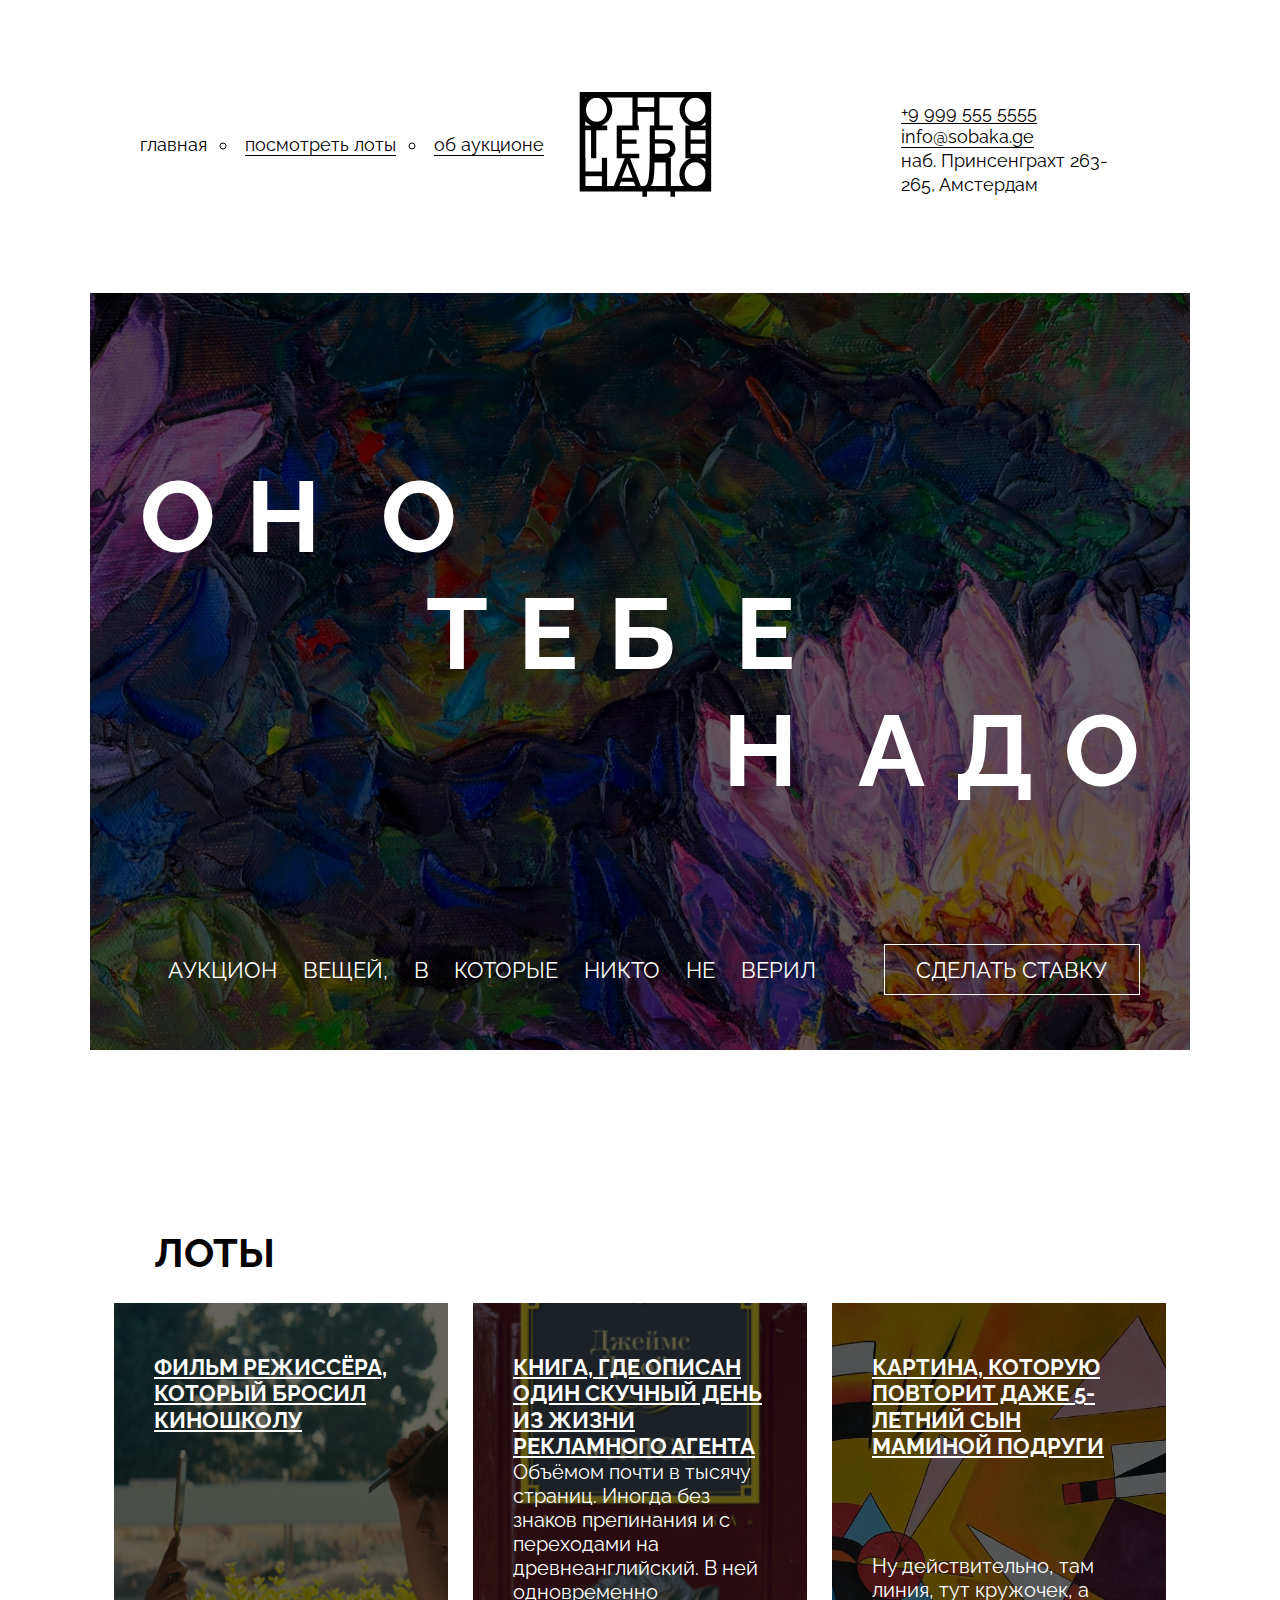
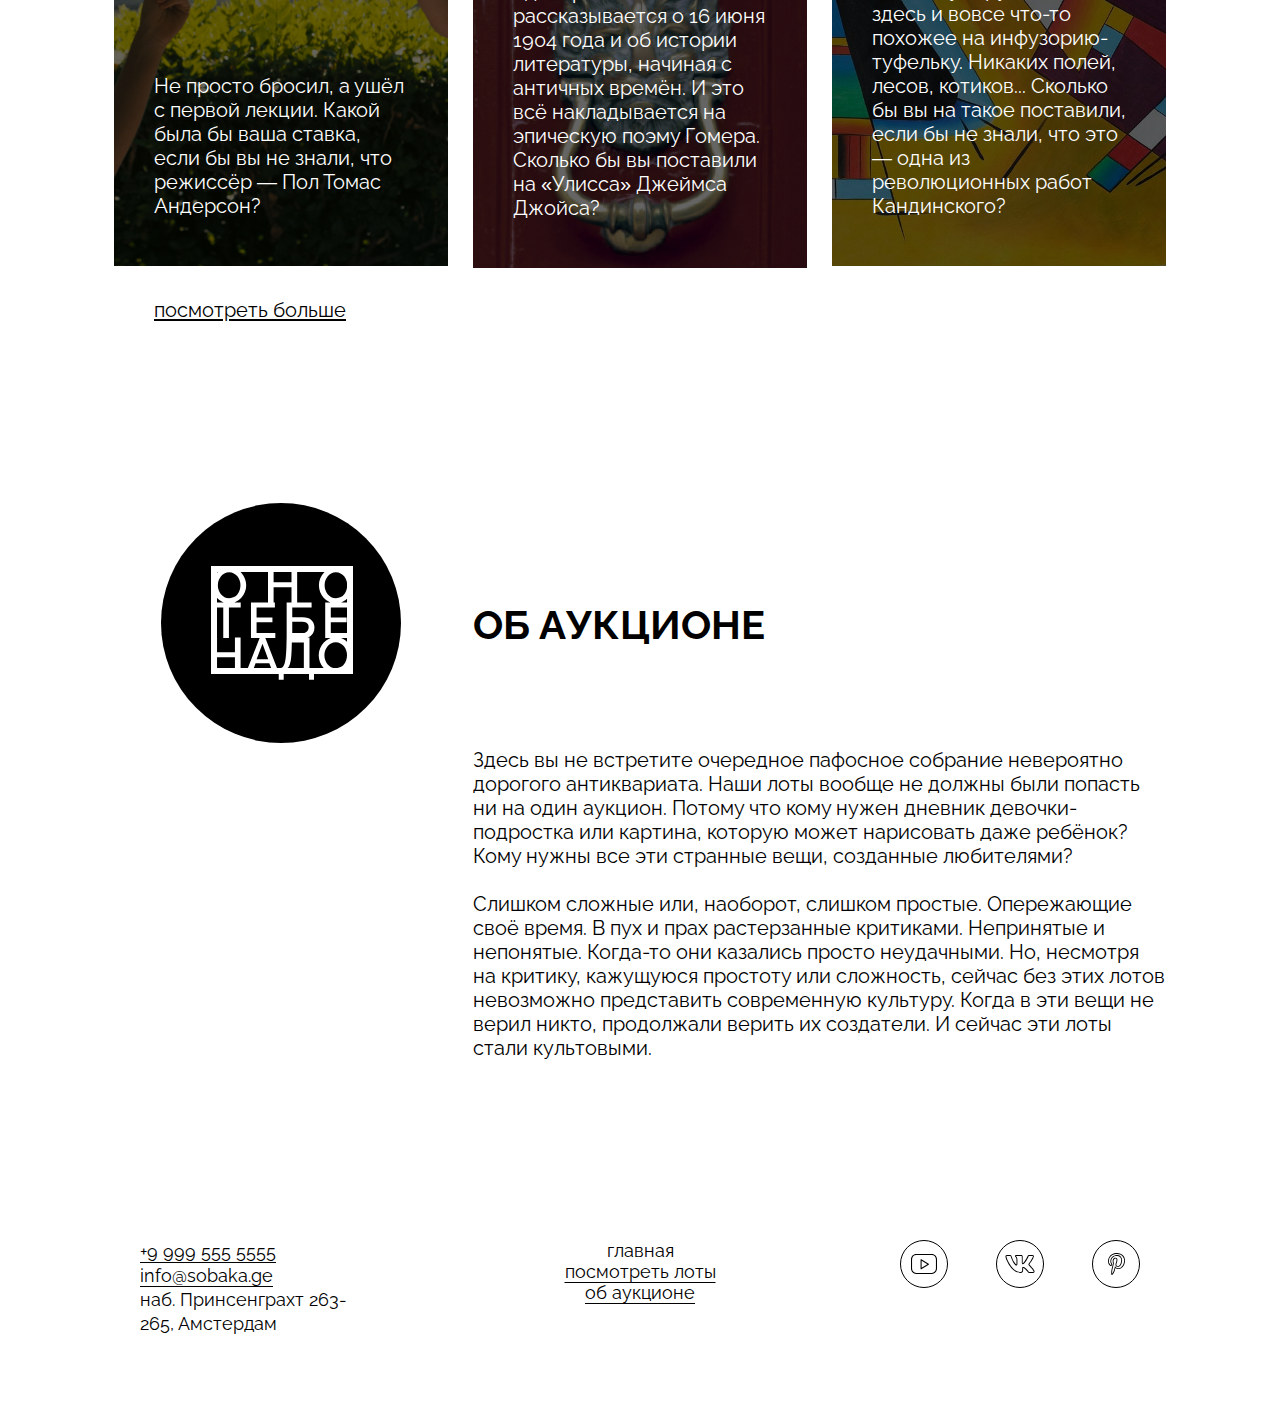
<file: index.html>
<!DOCTYPE html>
<html lang="ru">
  <head>
    <meta charset="UTF-8" />
    <meta http-equiv="X-UA-Compatible" content="IE=edge" />
    <meta name="viewport" content="width=device-width, initial-scale=1.0" />
    <title>Оно тебе надо — аукцион вещей, в которые никто не верил</title>
    <link rel="stylesheet" href="./fonts/fonts.css" />
    <link rel="stylesheet" href="./styles/global.css" />
    <link rel="stylesheet" href="./styles/style.css" />
  </head>
  <body class="body">
    <header class="header">
      <nav class="header__menu menu">
        <ul class="menu__links-list">
          <li class="menu__links-list-item menu__links-list-item--no-bullet">
            <a class="link link--active" href="#">главная</a>
          </li>
          <li class="menu__links-list-item">
            <a class="link" href="#lots">посмотреть лоты</a>
          </li>
          <li class="menu__links-list-item">
            <a class="link" href="#about">об аукционе</a>
          </li>
        </ul>
      </nav>

      <a class="header__logo">
        <img
          src="./images/logo-black.svg"
          alt="Логотип"
          class="header__logo-image"
        />
      </a>

      <address class="address header__address">
        <a class="link" href="tel:+99995555555">+9 999 555 5555</a>
        <a class="link" href="mailto:info@sobaka.ge">info@sobaka.ge</a>
        <p>наб. Принсенграхт 263-<br />265, Амстердам</p>
      </address>
    </header>
    <main class="main">
      <section class="cover">
        <h1 class="cover__title">
          <span class="cover__title-word cover__title-word--left">
            <span>о</span><span class="letter-spacing-extended">но</span>
          </span>
          <span class="cover__title-word cover__title-word--center">
            <span>те</span><span class="letter-spacing-extended">бе</span>
          </span>
          <span class="cover__title-word cover__title-word--right">
            <span class="letter-spacing-extended">н</span><span>ад</span
            ><span class="no-letter-spacing">о</span>
          </span>
        </h1>
        <div class="cover__promo">
          <p class="cover__promo-text">
            Аукцион вещей, в которые никто не верил
          </p>
          <button type="button" class="cover__promo-btn">сделать ставку</button>
        </div>
      </section>

      <section id="lots" class="lots">
        <h2 class="lots__title">Лоты</h2>

        <ul class="lots__cards-list">
          <li class="lots__cards-list-item">
            <a class="lots__card-link">
              <article class="lots__card lots__card--films">
                <h3 class="lots__card-title">
                  Фильм режиссёра, который бросил киношколу
                </h3>
                <p class="lots__card-description">
                  Не просто бросил, а ушёл с первой лекции. Какой была бы ваша
                  ставка, если бы вы не знали, что режиссёр — Пол Томас
                  Андерсон?
                </p>
              </article>
            </a>
          </li>

          <li class="lots__cards-list-item">
            <a class="lots__card-link">
              <article class="lots__card lots__card--book">
                <h3 class="lots__card-title">
                  Книга, где описан один скучный день из жизни рекламного агента
                </h3>
                <p class="lots__card-description">
                  Объёмом почти в тысячу страниц. Иногда без знаков препинания и
                  с переходами на древнеанглийский. В ней одновременно
                  рассказывается о 16 июня 1904 года и об истории литературы,
                  начиная с античных времён. И это всё накладывается на
                  эпическую поэму Гомера. Сколько бы вы поставили на «Улисса»
                  Джеймса Джойса?
                </p>
              </article>
            </a>
          </li>

          <li class="lots__cards-list-item">
            <a class="lots__card-link">
              <article class="lots__card lots__card--painting">
                <h3 class="lots__card-title">
                  Картина, которую повторит даже 5-летний сын маминой подруги
                </h3>
                <p class="lots__card-description">
                  Ну действительно, там линия, тут кружочек, а здесь и вовсе
                  что-то похожее на инфузорию-туфельку. Никаких полей, лесов,
                  котиков... Сколько бы вы на такое поставили, если бы не знали,
                  что это — одна из революционных работ Кандинского?
                </p>
              </article>
            </a>
          </li>
        </ul>

        <a href="#" class="lots__see-more">посмотреть больше</a>
      </section>

      <section id="about" class="about">
        <div class="about__logo">
          <img
            src="./images/logo-white.svg"
            alt="Логотип (белый)"
            class="about__logo-img"
          />
        </div>

        <div class="about__description">
          <h2 class="about__description-title">Об аукционе</h2>
          <div class="about__description-text">
            <p class="about__description-text-item">
              Здесь вы не встретите очередное пафосное собрание невероятно
              дорогого антиквариата. Наши лоты вообще не должны были попасть ни
              на один аукцион. Потому что кому нужен дневник девочки-подростка
              или картина, которую может нарисовать даже ребёнок? Кому нужны все
              эти странные вещи, созданные любителями?
            </p>
            <p class="about__description-text-item">
              Слишком сложные или, наоборот, слишком простые. Опережающие своё
              время. В пух и прах растерзанные критиками. Непринятые и
              непонятые. Когда-то они казались просто неудачными. Но, несмотря
              на критику, кажущуюся простоту или сложность, сейчас без этих
              лотов невозможно представить современную культуру. Когда в эти
              вещи не верил никто, продолжали верить их создатели. И сейчас эти
              лоты стали культовыми.
            </p>
          </div>
        </div>
      </section>
    </main>

    <footer class="footer">
      <address class="address">
        <a class="link" href="tel:+99995555555">+9 999 555 5555</a>
        <a class="link" href="mailto:info@sobaka.ge">info@sobaka.ge</a>
        <p>наб. Принсенграхт 263-<br />265, Амстердам</p>
      </address>

      <nav class="menu">
        <ul
          class="menu__links-list menu__links-list--vertical menu__links-list--no-bullets"
        >
          <li class="menu__links-list-item">
            <a class="link link--active" href="#">главная</a>
          </li>
          <li class="menu__links-list-item">
            <a class="link" href="#lots">посмотреть лоты</a>
          </li>
          <li class="menu__links-list-item">
            <a class="link" href="#about">об аукционе</a>
          </li>
        </ul>
      </nav>

      <div class="footer__socials">
        <ul class="footer__social-list-link">
          <li>
            <a href="#" target="_blank" class="footer__social-link">
            <img
              src="./images/yt.svg"
              alt="YouTube"
              class="footer__social-logo"
            />
          </a>
        </li>
          <li>
            <a href="#" target="_blank" class="footer__social-link">
              <img
                src="./images/vk.svg"
                alt="VKontakte"
                class="footer__social-logo"
              />
            </a>
          </li>
          <li>
            <a href="#" target="_blank" class="footer__social-link">
              <img
                src="./images/pinterest.svg"
                alt="Pinterest"
                class="footer__social-logo"
              />
            </a>
          </li>
        </ul>
      </div>
    </footer>
  </body>
</html>
</file>
<file: fonts/fonts.css>
@font-face {
  font-family: Raleway;
  src:
    url(./Raleway-Regular.woff2) format('woff2'),
    url(./Raleway-Regular.woff) format('woff');
  font-weight: normal;
  font-display: swap;
}

@font-face {
  font-family: Raleway;
  src:
    url(./Raleway-Bold.woff2) format('woff2'),
    url(./Raleway-Bold.woff) format('woff');
  font-weight: bold;
  font-display: swap;
}
</file>
<file: styles/global.css>
*,
*::before,
*::after {
  box-sizing: border-box;
}

body {
  width: 1100px;
  margin: 0 auto;
  font-family: Raleway, sans-serif;
}

h1,
h2,
h3,
h4,
h5,
h6,
p,
ul,
ol,
li,
blockquote {
  margin: 0;
  padding: 0;
}

a {
  color: inherit;
}

img {
  width: 100%;
}
</file>
<file: styles/style.css>
.body {
   background-color: #fff;
   min-height: 100vh;
}

.link {
   cursor: pointer;
   text-decoration: underline;
   text-underline-offset: 4px;
}

.link--active {
   text-decoration: none;
}

.menu {
   display: flex;
   flex-direction: column;
   align-items: center;
}

.menu__links-list {
   display: flex;
   column-gap: 13px;
   list-style: circle;
   list-style-position: inside;
}

.menu__links-list--vertical {
   flex-direction: column;
   align-items: center;
}

.menu__links-list--no-bullets {
   list-style: none;
}

.menu__links-list-item {
   font-size: 18px;
}

.menu__links-list-item--no-bullet {
   list-style: none;
}

.address {
   display: flex;
   flex-direction: column;
   max-width: 240px;
   width: 100%;
   font-style: normal;
   font-size: 18px;
   line-height: 24px;
   font-weight: normal;
}

.header {
   position: relative;
   display: grid;
   grid-template-columns: 1fr minmax(0, 140px) 1fr;
   max-width: 1052px;
   width: 100%;
   margin-top: 92px;
   margin-bottom: 96px;
   margin-left: auto;
   margin-right: auto;
   padding-left: 26px;
   padding-right: 25px;
}

.header__menu {
   display: flex;
   justify-content: center;
   align-items: flex-start;
}

.header__logo {
   display: flex;
   justify-content: center;
   aspect-ratio: 148 / 105;
   height: 100%;
   width: 148px;
}

.header__logo-image {
   aspect-ratio: 148 / 105;
   width: 148px;
   height: 105px;
   object-fit: contain;
}

.header__address {
   place-self: end;
   justify-content: center;
}

.main {
   display: flex;
   flex-direction: column;
   align-items: center;
}

.cover {
   width: 100%;
   min-height: 757px;
   max-width: 1100px;
   background:
      linear-gradient(rgba(0, 0, 0, 0.6), rgba(0, 0, 0, 0.6)),
      center / cover no-repeat url("../images/cover.jpg");
}

.cover__title {
   display: flex;
   flex-direction: column;
   color: #fff;
   font-weight: bold;
   font-size: 100px;
   text-transform: uppercase;
   align-self: center;
   margin-top: 165px;
   margin-left: 50px;
   margin-right: 50px;
   margin-bottom: 135px;
}

.cover__title-word {
   width: fit-content;
   letter-spacing: 0.3em;
}

.cover__title-word--left {
   align-self: flex-start;
}

.cover__title-word--center {
   align-self: center;
}

.cover__title-word--right {
   align-self: flex-end;
}

.cover__promo {
   display: flex;
   justify-content: space-between;
   align-items: center;
   padding-left: 78px;
   padding-right: 50px;
}

.cover__promo-text {
   font-size: 22px;
   font-weight: normal;
   color: #fff;
   line-height: 28px;
   text-transform: uppercase;
   white-space-collapse: collapse;
   word-spacing: 0.9em;
}

.cover__promo-btn {
   padding-left: 31px;
   padding-top: 12px;
   padding-right: 32px;
   padding-bottom: 11px;
   background-color: transparent;
   color: #fff;
   border-style: solid;
   border-color: #fff;
   border-radius: 0;
   border-width: 1px;
   text-transform: uppercase;
   font-size: 22px;
   font-family: Raleway, sans-serif;
   cursor: pointer;
}

.lots {
   margin-top: 179px;
   max-width: 1052px;
   width: 100%;
}

.lots__title {
   margin-left: 40px;
   font-size: 40px;
   font-weight: bold;
   text-transform: uppercase;
}

.lots__cards-list {
   margin-top: 27px;
   display: grid;
   grid-template-rows: min-content;
   grid-template-columns: repeat(3, 1fr);
   gap: 25px;
   list-style: none;
}

.lots__cards-list-item {
   display: block;
}

.lots__card-link {
   display: block;
   cursor: pointer;
   appearance: none;
   text-decoration: none;
}

.lots__card {
   min-height: 563px;
   padding-top: 51px;
   padding-left: 40px;
   padding-right: 40px;
   padding-bottom: 48px;
   display: flex;
   flex-direction: column;
   justify-content: space-between;
}

.lots__card--films {
   background:
      linear-gradient(rgba(0, 0, 0, 0.6), rgba(0, 0, 0, 0.6)),
      center / cover no-repeat url("../images/card-lot-01.jpg");
}

.lots__card--book {
   background:
      linear-gradient(rgba(0, 0, 0, 0.6), rgba(0, 0, 0, 0.6)),
      center / cover no-repeat url("../images/card-lot-02.jpg");
}

.lots__card--painting {
   background:
      linear-gradient(rgba(0, 0, 0, 0.6), rgba(0, 0, 0, 0.6)),
      center / cover no-repeat url("../images/card-lot-03.jpg");
}

.lots__card-title {
   font-size: 22px;
   font-weight: bold;
   line-height: 120%;
   text-transform: uppercase;
   color: #fff;
   text-decoration: underline;
   text-underline-offset: 2px;
}

.lots__card-description {
   line-height: 1.2;
   font-size: 20px;
   font-weight: normal;
   color: #fff;
}

.lots__see-more {
   display: inline-block;
   font-size: 20px;
   font-weight: normal;
   color: #000;
   text-transform: lowercase;
   text-decoration: underline;
   text-underline-offset: 2px;
   cursor: pointer;
   margin-top: 30px;
   margin-left: 40px;
}

.about {
   display: flex;
   justify-content: space-between;
   margin-top: 146px;
   max-width: 1052px;
   width: 100%;
   gap: 72px;
}

.about__logo {
   display: flex;
   justify-content: center;
   align-items: center;
   margin-left: 47px;
   margin-top: 35px;
   width: 240px;
   height: 240px;
   min-width: 240px;
   min-height: 240px;
   background-color: #000;
   border-radius: 100%;
   border-style: none;
}

.about__logo-img {
   width: 148px;
   height: 114px;
}

.about__description {
   display: flex;
   flex-direction: column;
   margin-top: 133px;
   gap: 100px;
}

.about__description-title {
   font-size: 40px;
   font-weight: bold;
   text-transform: uppercase;
   color: #000;
}

.about__description-text {
   display: flex;
   flex-direction: column;
   gap: 24px;
}

.about__description-text-item {
   font-size: 20px;
   font-weight: normal;
   line-height: 24px;
   color: #000;
}

.footer {
   display: flex;
   justify-content: space-between;
   margin-top: 180px;
   margin-bottom: 88px;
   margin-left: auto;
   margin-right: auto;
   max-width: 1000px;
   width: 100%;
}

.footer__socials {
   display: flex;
   gap: 48px;
}

.footer__social-list-link {
   list-style-type: none;
   display: flex;
   flex-direction: row;
   gap: 48px;
}

.footer__social-link {
   text-decoration: none;
   cursor: pointer;
}

.footer__social-logo {
   width: 48px;
   height: 48px;
}

.letter-spacing-extended {
   letter-spacing: 0.6em;
}

.no-letter-spacing {
   letter-spacing: normal;
}
</file>
